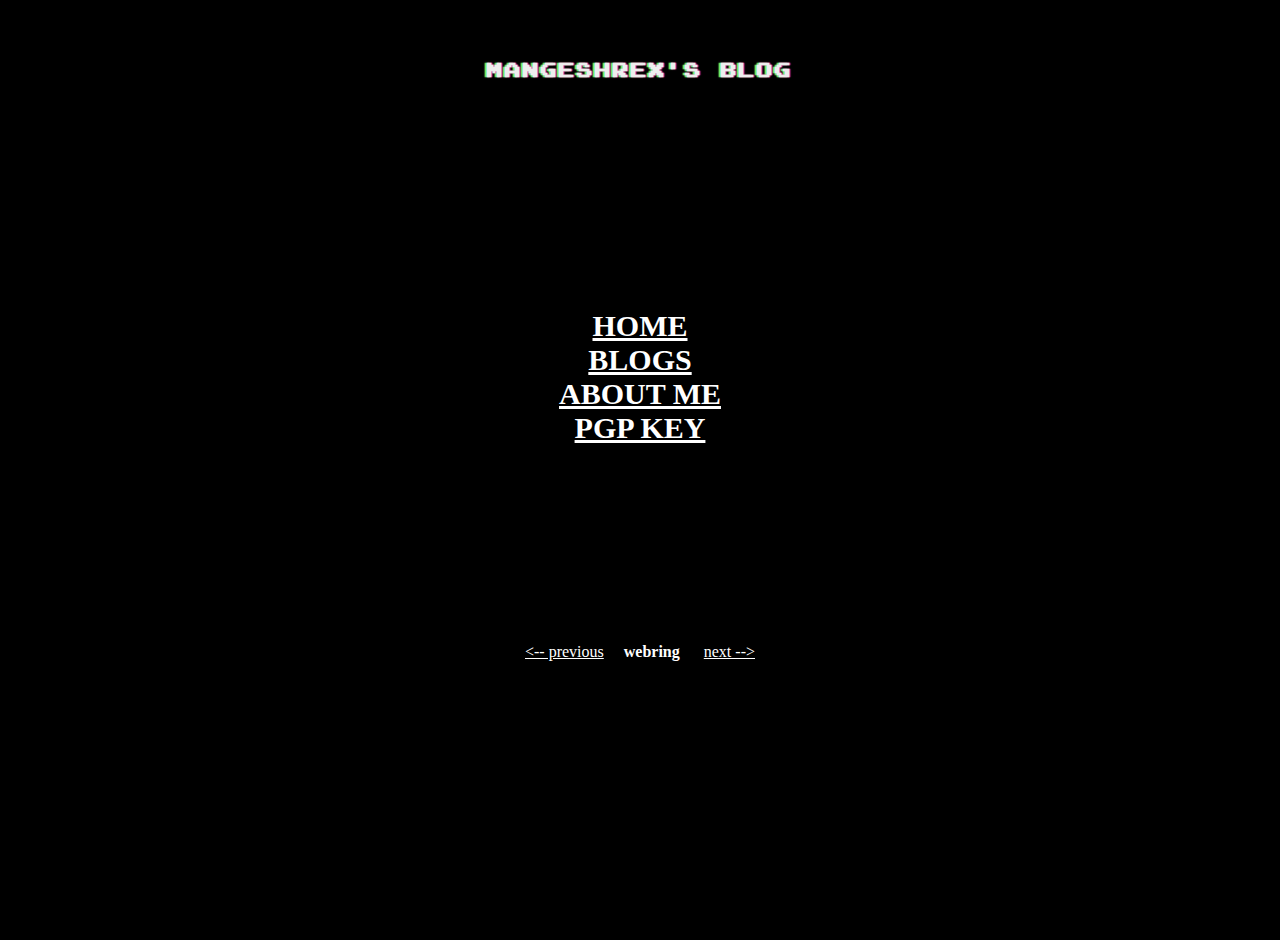
<file: index.html>
<!DOCTYPE html>
<html lang="en">
<head >
  <meta charset="UTF-8">
  <meta name="viewport" content="width=device-width, initial-scale=1.0">
  <meta http-equiv="X-UA-Compatible" content="ie=edge">
  <link rel="icon" type="image/png" href="./favicon.png">
  <link rel="stylesheet" type="text/css" href="./css/style.css">
  <link rel="stylesheet" href="https://0xsapphir3.github.io/Discons/cdnstore/discons.min.css">
<title>HOME &mdash; Mangeshrex's Blog</title>
</head>

<h1 class="title" align="center">Mangeshrex's blog</h1>
<div class="container">
  <div class="container-elem">
    <h1>
      <a href="./index.html">HOME</a><br>
      <a href="./archive.html">BLOGS</a><br>
      <a href="./about.html">ABOUT ME</a><br>
      <a href="./pgp-key.html">PGP KEY</a><br>
    </h1>
  </div>
</div>
<footer style="text-align: center;" align="center">
  <a href="https://hotlinewebring.club/mangeshrex/previous"><-- previous</a><h4 class="webring">webring</h4>
  <a href="https://hotlinewebring.club/mangeshrex/next">next --></a>
</footer>
</body>
</file>
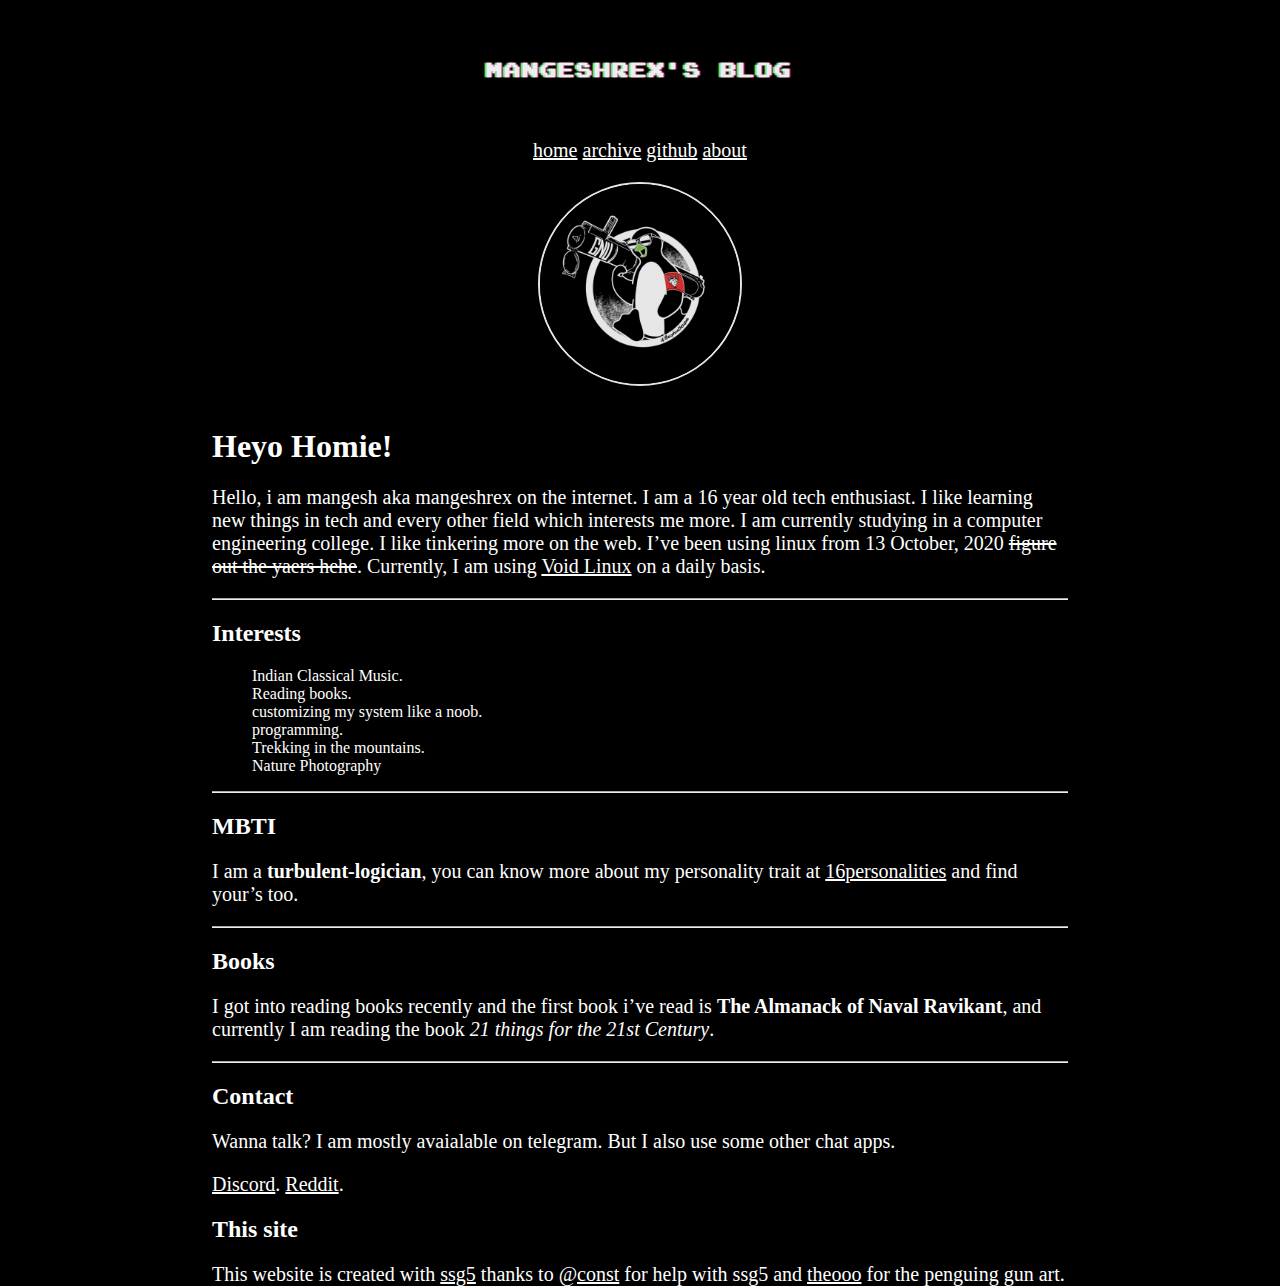
<file: about.html>
<!DOCTYPE html>
<html lang="en">
<head >
  <meta charset="UTF-8">
  <meta name="viewport" content="width=device-width, initial-scale=1.0">
  <meta http-equiv="X-UA-Compatible" content="ie=edge">
  <link rel="icon" type="image/png" href="/favicon.png">
  <link rel="stylesheet" type="text/css" href="./css/style.css">
<title>Heyo Homie! &mdash; mangeshrex's Blog</title>
<meta property="og:title" content="About Me" />
      <meta property="og:description" content="About Mangeshrex " />
      <meta property="og:type" content="article" />
      <meta property="og:url" content="/about" />
      <meta property="og:image" content="https://localhost:8000" />

</head>

<h1 class="title" align="center">Mangeshrex's blog</h1>
<br>
<nav align="center">
  <div>
   <a href="./index.html">home</a>
   <a href="./archive.html">archive</a>
   <a href="https://github.com/mangeshrex">github</a>
   <a href="./about.html">about</a>
   </div>
</nav>

<article >
<div class="pingu" data-align="center">
<p><img  src="./img/penguin-gun.png" style="border-radius: 50%; height: 200px; border: 2px solid white;" alt="art by theo"></p>
</div>
<h1 id="heyo-homie">Heyo Homie!</h1>
<p>Hello, i am mangesh aka mangeshrex on the internet. I am a 16 year
old tech enthusiast. I like learning new things in tech and every other
field which interests me more. I am currently studying in a computer
engineering college. I like tinkering more on the web. I’ve been using
linux from 13 October, 2020 <del>figure out the yaers hehe</del>.
Currently, I am using <a href="https://voidlinux.org">Void Linux</a> on
a daily basis.</p>
<hr />
<h2 id="interests">Interests</h2>
<ul>
<li>Indian Classical Music.</li>
<li>Reading books.</li>
<li>customizing my system like a noob.</li>
<li>programming.</li>
<li>Trekking in the mountains.</li>
<li>Nature Photography</li>
</ul>
<hr />
<h2 id="mbti">MBTI</h2>
<p>I am a <strong>turbulent-logician</strong>, you can know more about
my personality trait at <a
href="https://16personalities.com">16personalities</a> and find your’s
too.</p>
<hr />
<h2 id="books">Books</h2>
<p>I got into reading books recently and the first book i’ve read is
<strong>The Almanack of Naval Ravikant</strong>, and currently I am
reading the book <em>21 things for the 21st Century</em>.</p>
<hr />
<h2 id="contact">Contact</h2>
<p>Wanna talk? I am mostly avaialable on telegram. But I also use some
other chat apps.</p>
<p><a href="https://discord.com/users/mangeshrex#3820">Discord</a>. <a
href="https://reddit.com/u/rex1090x">Reddit</a>.</p>
<h2 id="this-site">This site</h2>
<p>This website is created with <a
href="https://github.com/fmash16">ssg5</a> thanks to @<a
href="https://github.com/Dark-Matter7232">const</a> for help with ssg5
and <a href="https://theooo.coderberg.page">theooo</a> for the penguing
gun art.</p>
</article>

</body>
</file>
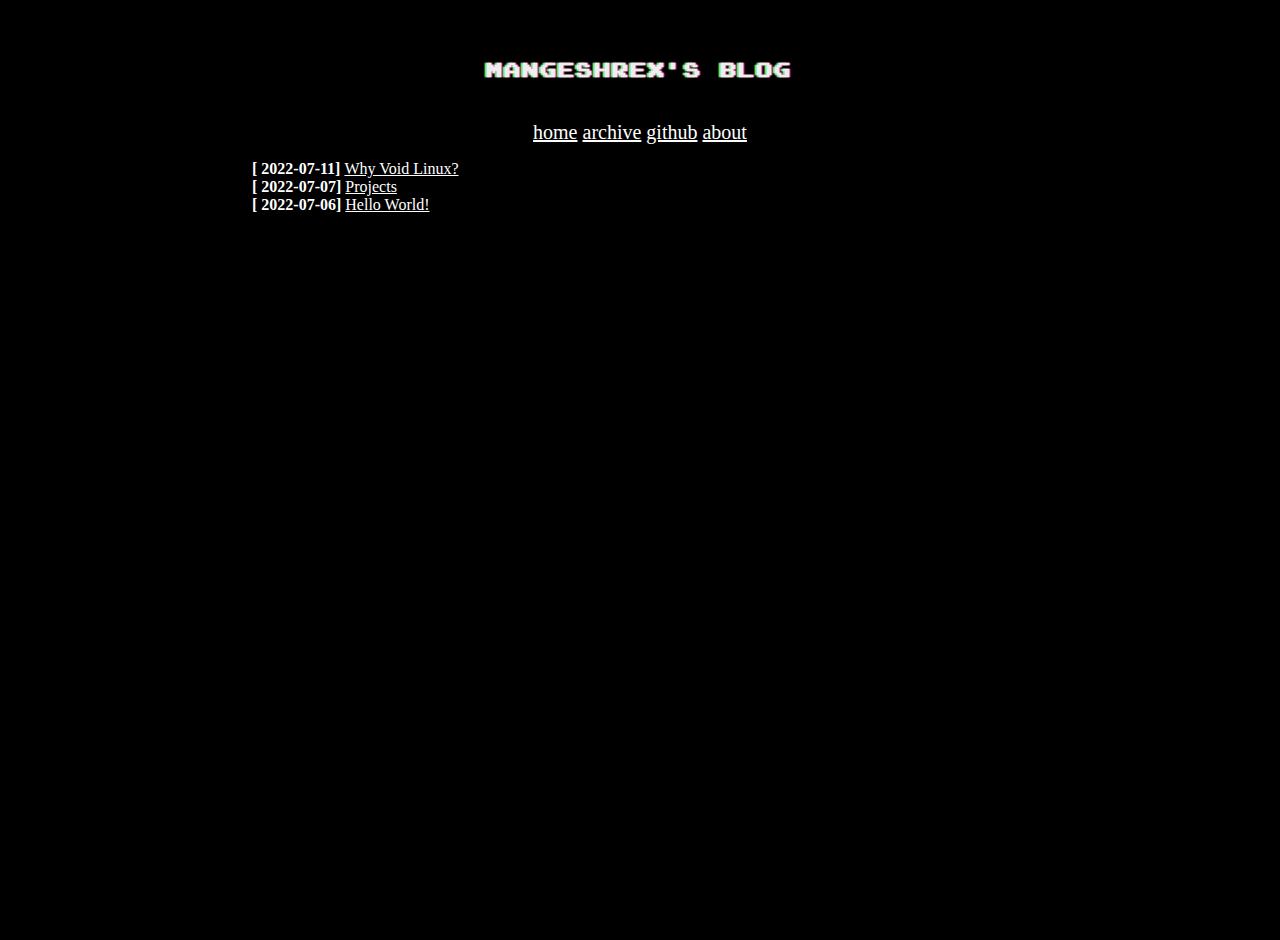
<file: archive.html>
<!DOCTYPE html>
<html lang="en">
<head >
  <meta charset="UTF-8">
  <meta name="viewport" content="width=device-width, initial-scale=1.0">
  <meta http-equiv="X-UA-Compatible" content="ie=edge">
  <link rel="icon" type="image/png" href="/favicon.png">
  <link rel="stylesheet" type="text/css" href="./css/style.css">
<title>ARCHIVE &mdash; mangeshrex's Blog</title>
</head>

<h1 class="title" align="center">Mangeshrex's blog</h1>
<nav align="center">
  <div>
   <a href="./index.html">home</a>
   <a href="./archive.html">archive</a>
   <a href="https://github.com/mangeshrex">github</a>
   <a href="./about.html">about</a>
   </div>
</nav>

<article >
<h1 style="display: none;"> ARCHIVE </h1>
 <ul>
<li><b>[ 2022-07-11] </b><a href="./posts/why-void.html"> Why Void Linux?</a>

<li><b>[ 2022-07-07] </b><a href="./posts/projects.html"> Projects</a>

<li><b>[ 2022-07-06] </b><a href="./posts/first-post.html"> Hello World!</a>

</ul>
</article>

</body>
</file>
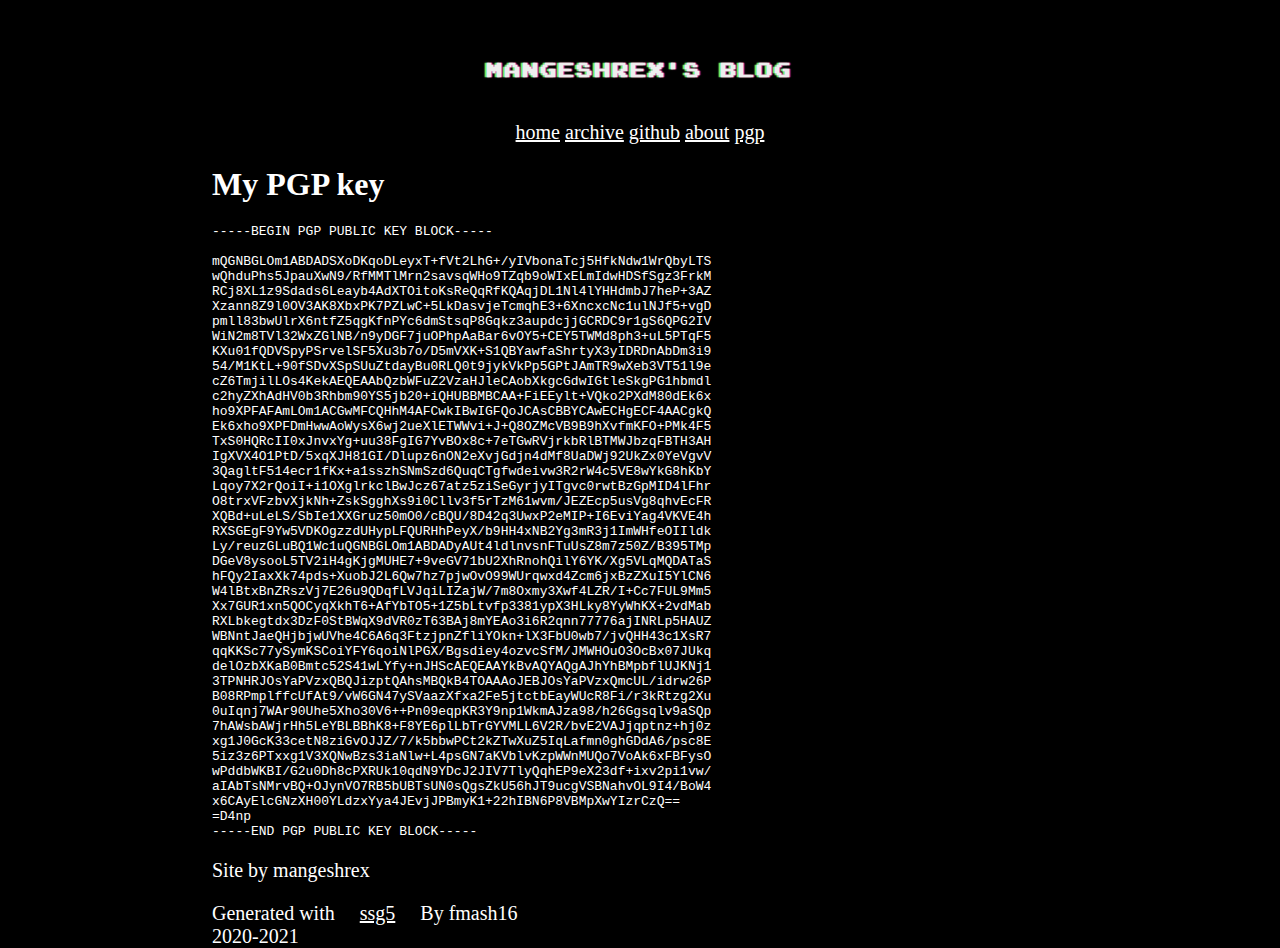
<file: pgp-key.html>
<!DOCTYPE html>
<html lang="en">
<head >
  <meta charset="UTF-8">
  <meta name="viewport" content="width=device-width, initial-scale=1.0">
  <meta http-equiv="X-UA-Compatible" content="ie=edge">
  <link rel="icon" type="image/png" href="/favicon.png">
  <link rel="stylesheet" type="text/css" href="./css/style.css">
<title>My PGP key &mdash; Mangeshrex's Blog</title>
<meta property="og:title" content="" />
      <meta property="og:description" content="" />
      <meta property="og:type" content="article" />
      <meta property="og:url" content="/pgp-key" />
      <meta property="og:image" content="https://localhost:8000" />

</head>

<h1 class="title" align="center">Mangeshrex's blog</h1>
<nav>
  <div align="center">
   <a href="./index.html">home</a>
   <a href="./archive.html">archive</a>
   <a href="https://github.com/mangeshrex">github</a>
   <a href="./about.html">about</a>
   <a href="./pgp-key.html">pgp</a>
   </div>
</nav>

<article >
<h1 id="my-pgp-key">My PGP key</h1>
<pre><code>-----BEGIN PGP PUBLIC KEY BLOCK-----

mQGNBGLOm1ABDADSXoDKqoDLeyxT+fVt2LhG+/yIVbonaTcj5HfkNdw1WrQbyLTS
wQhduPhs5JpauXwN9/RfMMTlMrn2savsqWHo9TZqb9oWIxELmIdwHDSfSgz3FrkM
RCj8XL1z9Sdads6Leayb4AdXTOitoKsReQqRfKQAqjDL1Nl4lYHHdmbJ7heP+3AZ
Xzann8Z9l0OV3AK8XbxPK7PZLwC+5LkDasvjeTcmqhE3+6XncxcNc1ulNJf5+vgD
pmll83bwUlrX6ntfZ5qgKfnPYc6dmStsqP8Gqkz3aupdcjjGCRDC9r1gS6QPG2IV
WiN2m8TVl32WxZGlNB/n9yDGF7juOPhpAaBar6vOY5+CEY5TWMd8ph3+uL5PTqF5
KXu01fQDVSpyPSrvelSF5Xu3b7o/D5mVXK+S1QBYawfaShrtyX3yIDRDnAbDm3i9
54/M1KtL+90fSDvXSpSUuZtdayBu0RLQ0t9jykVkPp5GPtJAmTR9wXeb3VT51l9e
cZ6TmjilLOs4KekAEQEAAbQzbWFuZ2VzaHJleCAobXkgcGdwIGtleSkgPG1hbmdl
c2hyZXhAdHV0b3Rhbm90YS5jb20+iQHUBBMBCAA+FiEEylt+VQko2PXdM80dEk6x
ho9XPFAFAmLOm1ACGwMFCQHhM4AFCwkIBwIGFQoJCAsCBBYCAwECHgECF4AACgkQ
Ek6xho9XPFDmHwwAoWysX6wj2ueXlETWWvi+J+Q8OZMcVB9B9hXvfmKFO+PMk4F5
TxS0HQRcII0xJnvxYg+uu38FgIG7YvBOx8c+7eTGwRVjrkbRlBTMWJbzqFBTH3AH
IgXVX4O1PtD/5xqXJH81GI/Dlupz6nON2eXvjGdjn4dMf8UaDWj92UkZx0YeVgvV
3QagltF514ecr1fKx+a1sszhSNmSzd6QuqCTgfwdeivw3R2rW4c5VE8wYkG8hKbY
Lqoy7X2rQoiI+i1OXglrkclBwJcz67atz5ziSeGyrjyITgvc0rwtBzGpMID4lFhr
O8trxVFzbvXjkNh+ZskSgghXs9i0Cllv3f5rTzM61wvm/JEZEcp5usVg8qhvEcFR
XQBd+uLeLS/SbIe1XXGruz50mO0/cBQU/8D42q3UwxP2eMIP+I6EviYag4VKVE4h
RXSGEgF9Yw5VDKOgzzdUHypLFQURHhPeyX/b9HH4xNB2Yg3mR3j1ImWHfeOIIldk
Ly/reuzGLuBQ1Wc1uQGNBGLOm1ABDADyAUt4ldlnvsnFTuUsZ8m7z50Z/B395TMp
DGeV8ysooL5TV2iH4gKjgMUHE7+9veGV71bU2XhRnohQilY6YK/Xg5VLqMQDATaS
hFQy2IaxXk74pds+XuobJ2L6Qw7hz7pjwOvO99WUrqwxd4Zcm6jxBzZXuI5YlCN6
W4lBtxBnZRszVj7E26u9QDqfLVJqiLIZajW/7m8Oxmy3Xwf4LZR/I+Cc7FUL9Mm5
Xx7GUR1xn5QOCyqXkhT6+AfYbTO5+1Z5bLtvfp3381ypX3HLky8YyWhKX+2vdMab
RXLbkegtdx3DzF0StBWqX9dVR0zT63BAj8mYEAo3i6R2qnn77776ajINRLp5HAUZ
WBNntJaeQHjbjwUVhe4C6A6q3FtzjpnZfliYOkn+lX3FbU0wb7/jvQHH43c1XsR7
qqKKSc77ySymKSCoiYFY6qoiNlPGX/Bgsdiey4ozvcSfM/JMWHOuO3OcBx07JUkq
delOzbXKaB0Bmtc52S41wLYfy+nJHScAEQEAAYkBvAQYAQgAJhYhBMpbflUJKNj1
3TPNHRJOsYaPVzxQBQJizptQAhsMBQkB4TOAAAoJEBJOsYaPVzxQmcUL/idrw26P
B08RPmplffcUfAt9/vW6GN47ySVaazXfxa2Fe5jtctbEayWUcR8Fi/r3kRtzg2Xu
0uIqnj7WAr90Uhe5Xho30V6++Pn09eqpKR3Y9np1WkmAJza98/h26Ggsqlv9aSQp
7hAWsbAWjrHh5LeYBLBBhK8+F8YE6plLbTrGYVMLL6V2R/bvE2VAJjqptnz+hj0z
xg1J0GcK33cetN8ziGvOJJZ/7/k5bbwPCt2kZTwXuZ5IqLafmn0ghGDdA6/psc8E
5iz3z6PTxxg1V3XQNwBzs3iaNlw+L4psGN7aKVblvKzpWWnMUQo7VoAk6xFBFysO
wPddbWKBI/G2u0Dh8cPXRUk10qdN9YDcJ2JIV7TlyQqhEP9eX23df+ixv2pi1vw/
aIAbTsNMrvBQ+OJynVO7RB5bUBTsUN0sQgsZkU56hJT9ucgVSBNahvOL9I4/BoW4
x6CAyElcGNzXH00YLdzxYya4JEvjJPBmyK1+22hIBN6P8VBMpXwYIzrCzQ==
=D4np
-----END PGP PUBLIC KEY BLOCK-----</code></pre>
</article>

<footer style="text-align: center;" align="center">
  <p>Site by mangeshrex</p>
  <p> Generated with <a href="https://github.com/fmash16/ssg5">ssg5</a> By fmash16 <br /> 
  <i class="far fa-copyright"></i> 2020-2021 </p>
</footer>
</body>
</file>
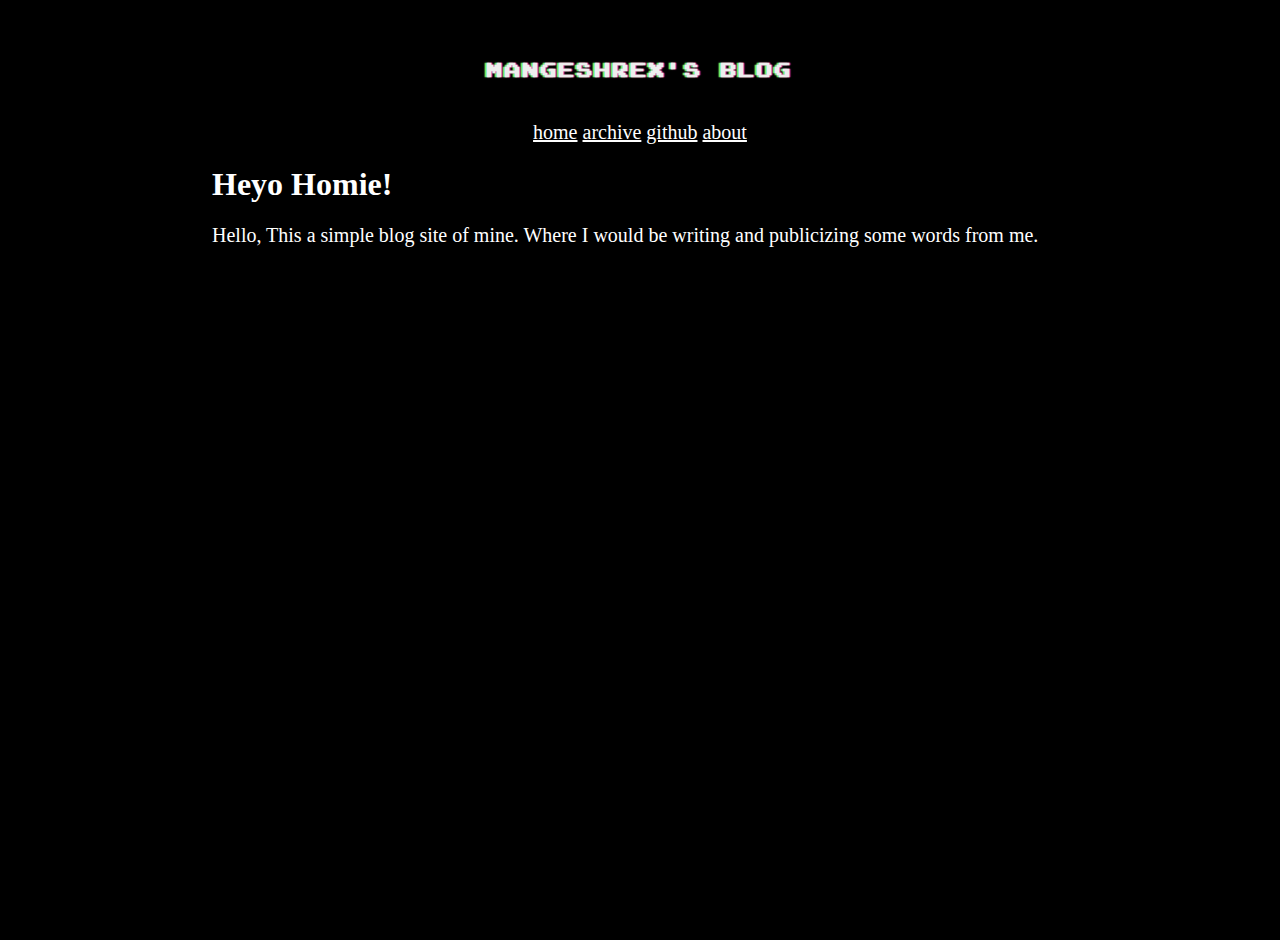
<file: posts/first-post.html>
<!DOCTYPE html>
<html lang="en">
<head >
  <meta charset="UTF-8">
  <meta name="viewport" content="width=device-width, initial-scale=1.0">
  <meta http-equiv="X-UA-Compatible" content="ie=edge">
  <link rel="icon" type="image/png" href="/favicon.png">
  <link rel="stylesheet" type="text/css" href="../css/style.css">
<title>Heyo Homie! &mdash; mangeshrex's Blog</title>
<meta property="og:title" content="Hello World!" />
      <meta property="og:description" content="" />
      <meta property="og:type" content="article" />
      <meta property="og:url" content="/posts/first-post" />
      <meta property="og:image" content="https://localhost:8000" />

</head>

<h1 class="title" align="center">Mangeshrex's blog</h1>
<nav align="center">
  <div>
   <a href="../index.html">home</a>
   <a href="../archive.html">archive</a>
   <a href="https://github.com/mangeshrex">github</a>
   <a href=".,/about.html">about</a>
   </div>
</nav>

<article>
<h1 id="heyo-homie">Heyo Homie!</h1>
<p>Hello, This a simple blog site of mine. Where I would be writing and
publicizing some words from me.</p>
</article>

</body>
</file>
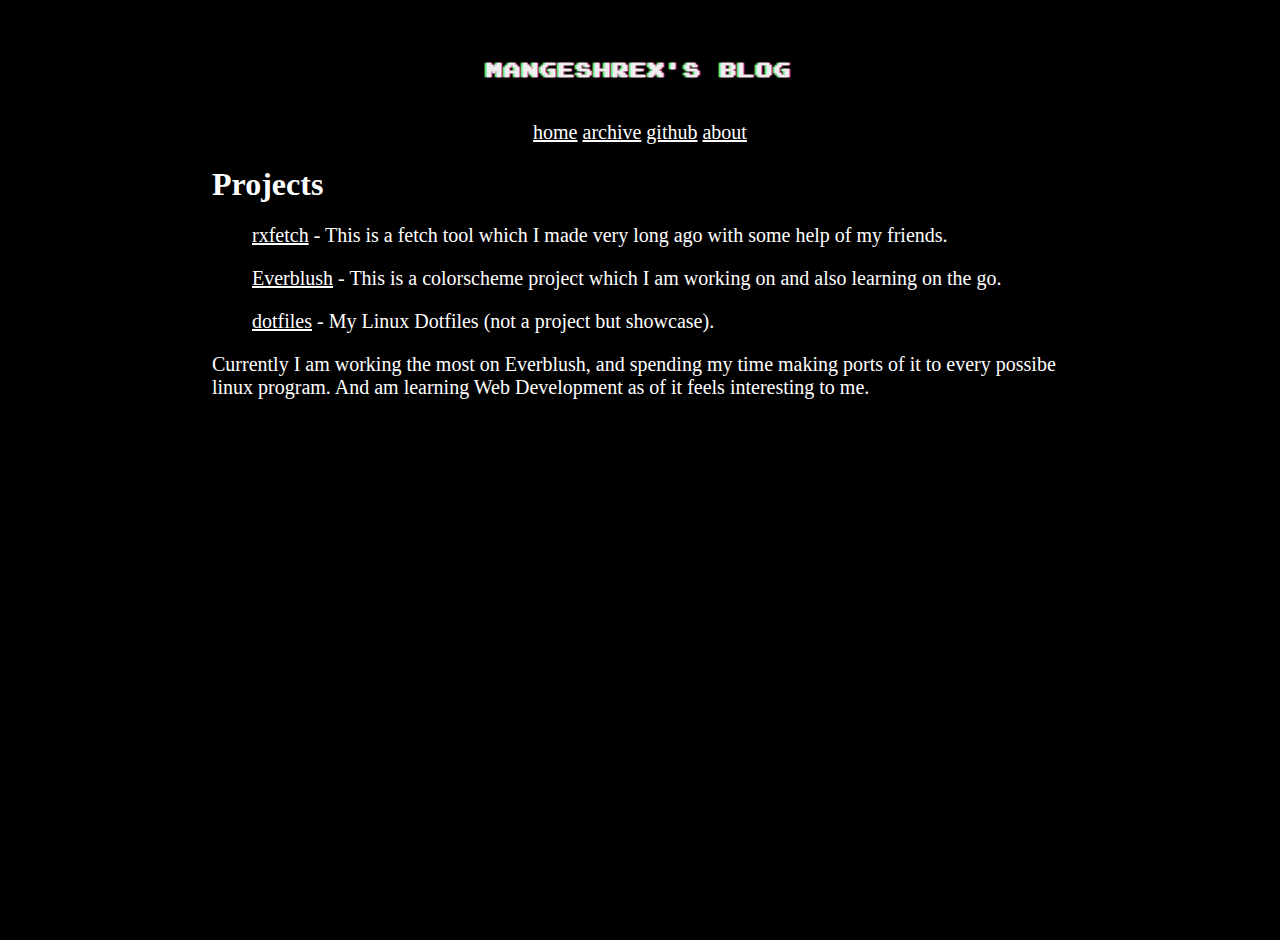
<file: posts/projects.html>
<!DOCTYPE html>
<html lang="en">
<head >
  <meta charset="UTF-8">
  <meta name="viewport" content="width=device-width, initial-scale=1.0">
  <meta http-equiv="X-UA-Compatible" content="ie=edge">
  <link rel="icon" type="image/png" href="/favicon.png">
  <link rel="stylesheet" type="text/css" href="../css/style.css">
<title>Projects &mdash; mangeshrex's Blog</title>
<meta property="og:title" content="Projects" />
      <meta property="og:description" content="" />
      <meta property="og:type" content="article" />
      <meta property="og:url" content="/posts/projects" />
      <meta property="og:image" content="https://localhost:8000" />

</head>

<h1 class="title" align="center">Mangeshrex's blog</h1>
<nav align="center">
  <div>
   <a href="../index.html">home</a>
   <a href="../archive.html">archive</a>
   <a href="https://github.com/mangeshrex">github</a>
   <a href="../about.html">about</a>
   </div>
</nav>

<article>
<h1 id="projects">Projects</h1>
<ul>
<li><p><a href="https://github.com/Mangeshrex/rxfetch">rxfetch</a> -
This is a fetch tool which I made very long ago with some help of my
friends.</p></li>
<li><p><a href="https://github.com/Everblush/everblush">Everblush</a> -
This is a colorscheme project which I am working on and also learning on
the go.</p></li>
<li><p><a href="https://github.com/mangeshrex/dotfiles">dotfiles</a> -
My Linux Dotfiles (not a project but showcase).</p></li>
</ul>
<p>Currently I am working the most on Everblush, and spending my time
making ports of it to every possibe linux program. And am learning Web
Development as of it feels interesting to me.</p>
</article>

</body>
</file>
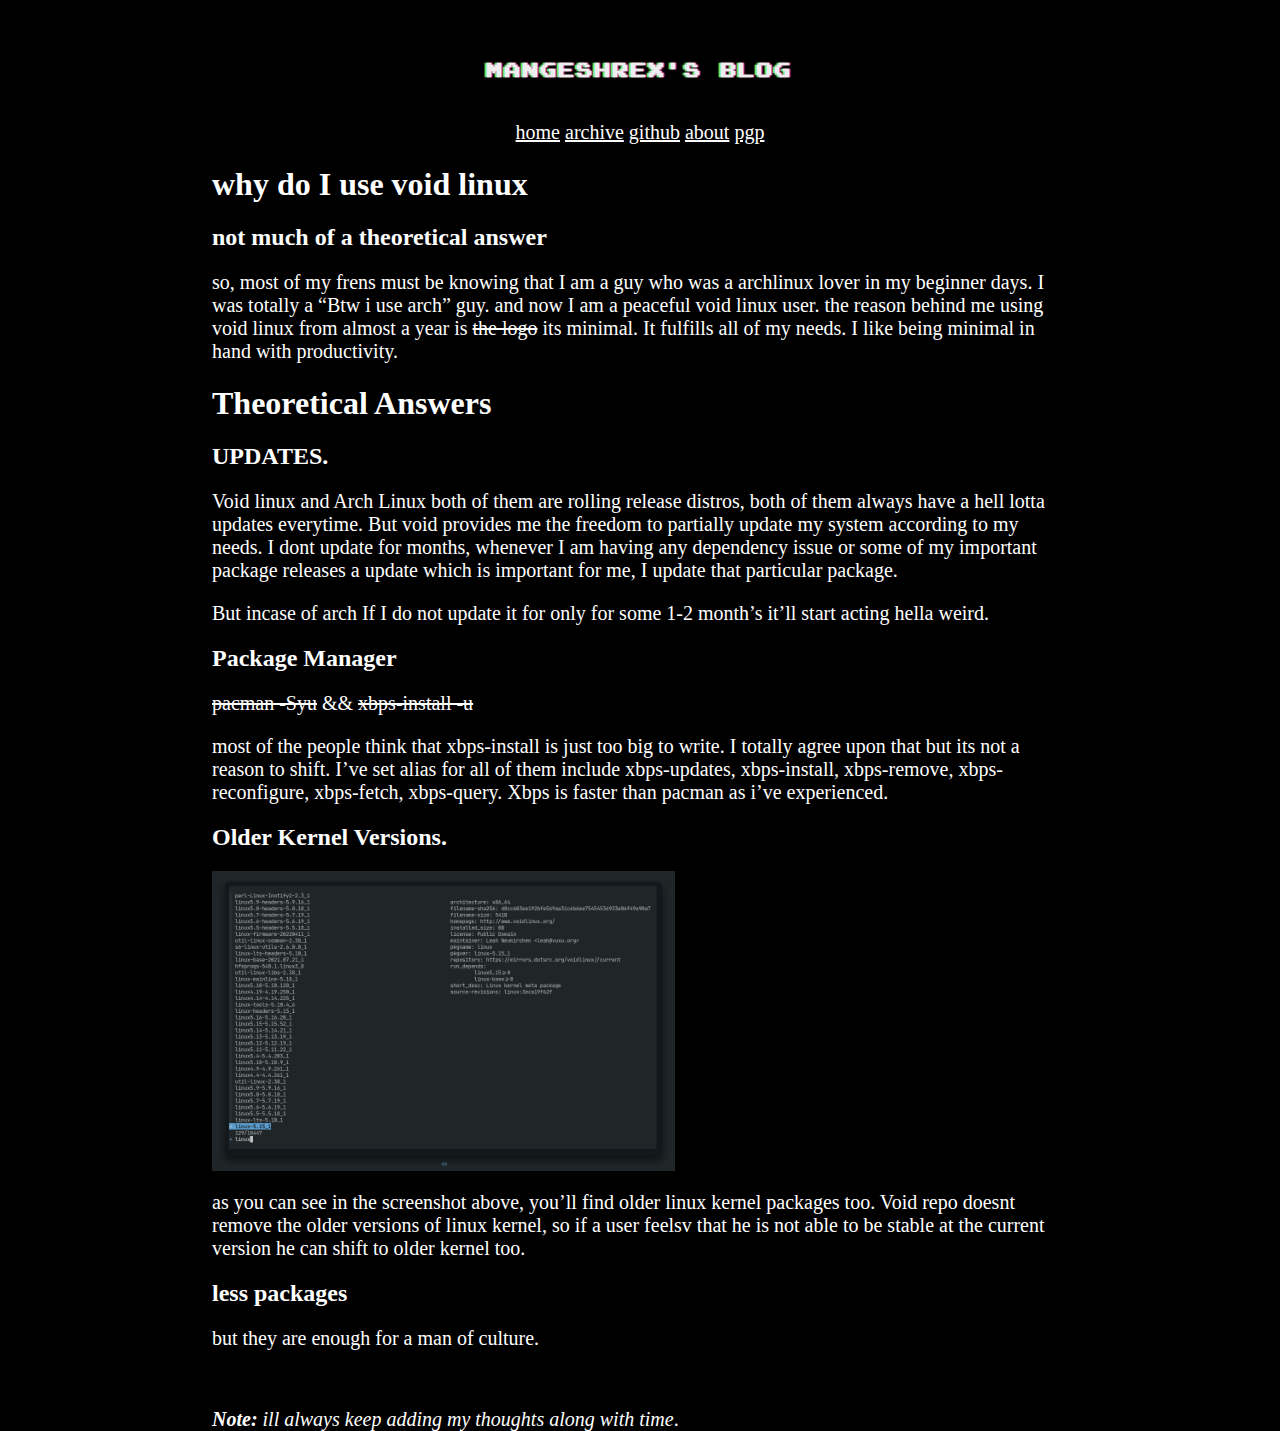
<file: posts/why-void.html>
<!DOCTYPE html>
<html lang="en">
<head >
  <meta charset="UTF-8">
  <meta name="viewport" content="width=device-width, initial-scale=1.0">
  <meta http-equiv="X-UA-Compatible" content="ie=edge">
  <link rel="icon" type="image/png" href="./favicon.png">
  <link rel="stylesheet" type="text/css" href="../css/style.css">
<title>why do I use void linux &mdash; Mangeshrex's Blog</title>
<meta property="og:title" content="Why Void Linux?" />
      <meta property="og:description" content="" />
      <meta property="og:type" content="article" />
      <meta property="og:url" content="./posts/why-void" />
      <meta property="og:image" content="https://mangeshrex.me" />

</head>

<h1 class="title" align="center">Mangeshrex's blog</h1>
<nav>
  <div align="center">
   <a href="./index.html">home</a>
   <a href="./archive.html">archive</a>
   <a href="https://github.com/mangeshrex">github</a>
   <a href="./about.html">about</a>
   <a href="./pgp-key.html">pgp</a>
   </div>
</nav>

<article>
<h1 id="why-do-i-use-void-linux">why do I use void linux</h1>
<h2 id="not-much-of-a-theoretical-answer">not much of a theoretical
answer</h2>
<p>so, most of my frens must be knowing that I am a guy who was a
archlinux lover in my beginner days. I was totally a “Btw i use arch”
guy. and now I am a peaceful void linux user. the reason behind me using
void linux from almost a year is <del>the logo</del> its minimal. It
fulfills all of my needs. I like being minimal in hand with
productivity.</p>
<h1 id="theoretical-answers">Theoretical Answers</h1>
<h2 id="updates.">UPDATES.</h2>
<p>Void linux and Arch Linux both of them are rolling release distros,
both of them always have a hell lotta updates everytime. But void
provides me the freedom to partially update my system according to my
needs. I dont update for months, whenever I am having any dependency
issue or some of my important package releases a update which is
important for me, I update that particular package.</p>
<p>But incase of arch If I do not update it for only for some 1-2
month’s it’ll start acting hella weird.</p>
<h2 id="package-manager">Package Manager</h2>
<p><del>pacman -Syu</del> &amp;&amp; <del>xbps-install -u</del></p>
<p>most of the people think that xbps-install is just too big to write.
I totally agree upon that but its not a reason to shift. I’ve set alias
for all of them include xbps-updates, xbps-install, xbps-remove,
xbps-reconfigure, xbps-fetch, xbps-query. Xbps is faster than pacman as
i’ve experienced.</p>
<h2 id="older-kernel-versions.">Older Kernel Versions.</h2>
<p><img src="../img/xq.png" style="display: block; justify-content: center; height: 300px; border-radius: 0px" alt="screenshot"></p>
<p>as you can see in the screenshot above, you’ll find older linux
kernel packages too. Void repo doesnt remove the older versions of linux
kernel, so if a user feelsv that he is not able to be stable at the
current version he can shift to older kernel too.</p>
<h2 id="less-packages">less packages</h2>
<p>but they are enough for a man of culture.</p>

<br>
<p><em><b>Note:</b> ill always keep adding my thoughts along with time</em>.</p>
</article>

<footer style="text-align: center;" align="center">

</footer>
</body>
</file>
<file: css/style.css>
/* Nintendoid font from https://www.splintered.co.uk/experiments/132/ */

@font-face {
  font-family: 'Nintendoid1';
  font-style: normal;
  font-weight: 400;
  src:  url([data-uri]) format('woff2');
}

.title {
  padding: 2em;
       font-family: Nintendoid1;
       color: #eee;
       font-size: 1em;
       line-height: 1;
       text-shadow: 0.06rem 0 0.06rem #ea36af, -0.125rem 0 0.06rem #75fa69;
       letter-spacing: 0.125em;
}

@font-face {
  src: './fonts/SFProDisplay-Regular.ttf';
  font-family: "SfPro-Display";
}

html {
  font-family: "SFPro-Display";
  color: white;
  background-color: black;
}

h1, h2, h3, h4, h5, h6 {
  color: white;
  font-style: bold;
}

nav {
  overflow: hidden;
  display: flex;
  position: relative;
  justify-content: center;
  /* align-items: center; */
  font-size: 20px;
}

body {
  margin: 0% 15% 0% 15%;
  height: 100vh;
  padding: 20px;
}

.container {
  /* border: 2px solid white; */
  display: grid;
  grid-template-rows: 500px;
  grid-template-columns: 200px ;
  grid-columns-gap: 500px;
  grid-row-gap: 100px;
  justify-content: center;
  align-items: center;
  margin: 1em 1em 1em 1em;
}

.container-elem {
  font-size: 15px;
  text-align: center;
}
.container-elem h1 {
  padding: 0px;
}

@media (max-width: 500px) {
  .container {
    grid-template-row: 250px;
    drid-template-column: 100px;
    grid-column-gap: 10px;
    grid-row-gap: 20px;
    
  }
}
p {
  color: white;
  top: 50%;
  left: 50%;
  font-size: 20px;
  text-align: left;
} 

a {
  color: white;
}

img {
  display: block;
  max-width: 100%;
  align-items: center;
  border-radius: 50%;
  filter: brightness(90%);
}

footer {
  display: block;
  position: relative;
  justify-content: center;
}

footer a {
  padding: 20px;
}
@media (max-width: 500px) {
  html {
    font-size: 15px;
  }
  body {
    margin: 20px;
  }
  pingu {
    height: 200px;
    width: 200px;
  }
}

ul {
    list-style: decimal outside none;
}

.pingu {
  display: flex;
  justify-content: center; 
}
.pingu img {
  height: 400px;
  width: 200px;
}

hr {
 display: block;
 border: 0;
 border-top: 1px solid #aaa;
 border-bottom: 1px solid #eee;
 margin: 1em 0;
 padding: 0;
}

#interests, ul, li {
  list-style: none;
}

code, #my-pgp-key  {
  text-align: flex-start;
  display: block
}

.webring {
  display: inline;
}
</file>
